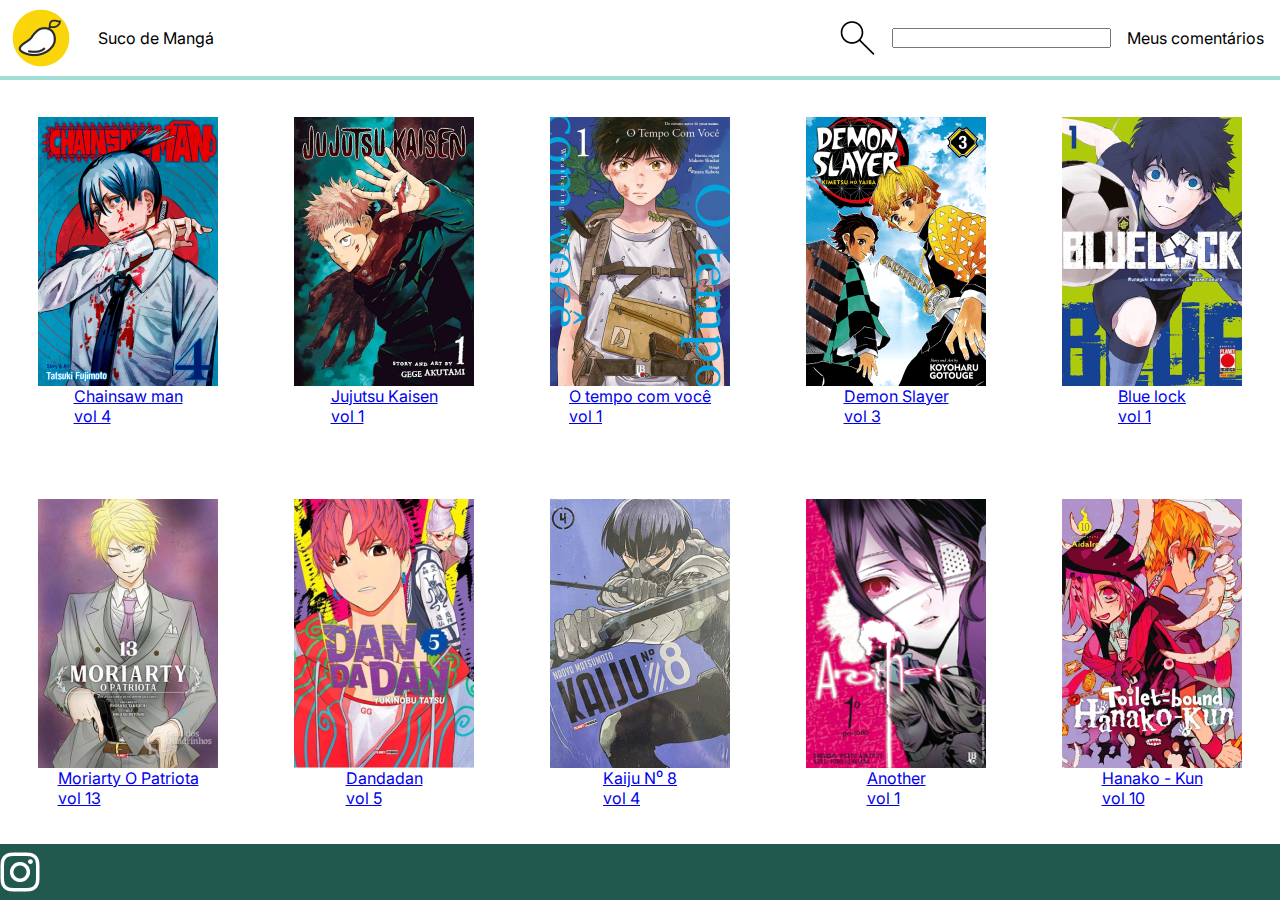
<file: index.html>
<!DOCTYPE html>
<html lang="en">

<head>
    <meta charset="UTF-8">
    <meta name="viewport" content="width=device-width, initial-scale=1.0">
    <title>Document</title>
    <link rel="stylesheet" href="./css/estilo.css">
    <link rel="stylesheet" href="./css/responsivo.css">
</head>


<body>
    <header>
        <nav>
            <img src="./img/logo.png">
            <a href="index.html">Suco de Mangá</a>
        </nav>
        <nav>
            <img src="./img/lupa.png" alt="">
            <input type="text">
            <a href="comentario.html">Meus comentários</a>
        </nav>
    </header>
    <main class="index">
        <section>
            <aside>
                <img src="./img/mangá1.png" alt="Manga1">
                <a href="index.html">Chainsaw man <br>vol 4</a>
            </aside>
            <aside>
                <img src="./img/mangá2.png" alt="Manga2">
                <a href="index.html">Jujutsu Kaisen <br>vol 1</a>
            </aside>
            <aside>
                <img src="./img/mangá3.png" alt="Manga3">
                <a href="index.html">O tempo com você <br>vol 1</a>
            </aside>
            <aside>
                <img src="./img/mangá4.png" alt="Manga4">
                <a href="index.html">Demon Slayer <br>vol 3</a>
            </aside>
            <aside>
                <img src="./img/mangá5.png" alt="Manga5">
                <a href="index.html">Blue lock <br>vol 1</a>
            </aside>
            <aside>
                <img src="./img/mangá6.png" alt="Manga6">
                <a href="index.html">Moriarty O Patriota <br>vol 13</a>
            </aside>
            <aside>
                <img src="./img/mangá7.png" alt="Manga7">
                <a href="index.html">Dandadan <br>vol 5</a>
            </aside>
            <aside>
                <img src="./img/mangá8.png" alt="Manga8">
                <a href="index.html">Kaiju N⁰ 8 <br>vol 4</a>
            </aside>
            <aside>
                <img src="./img/mangá9.png" alt="Manga9">
                <a href="index.html">Another <br>vol 1</a>
            </aside>
            <aside>
                <img src="./img/mangá10.png" alt="Manga10">
                <a href="index.html">Hanako - Kun <br>vol 10</a>
            </aside>
        </section>
    </main>
    <footer>
        <img src="./img/insta.png" alt="Instagram">
    </footer>
</body>

</html>
</file>
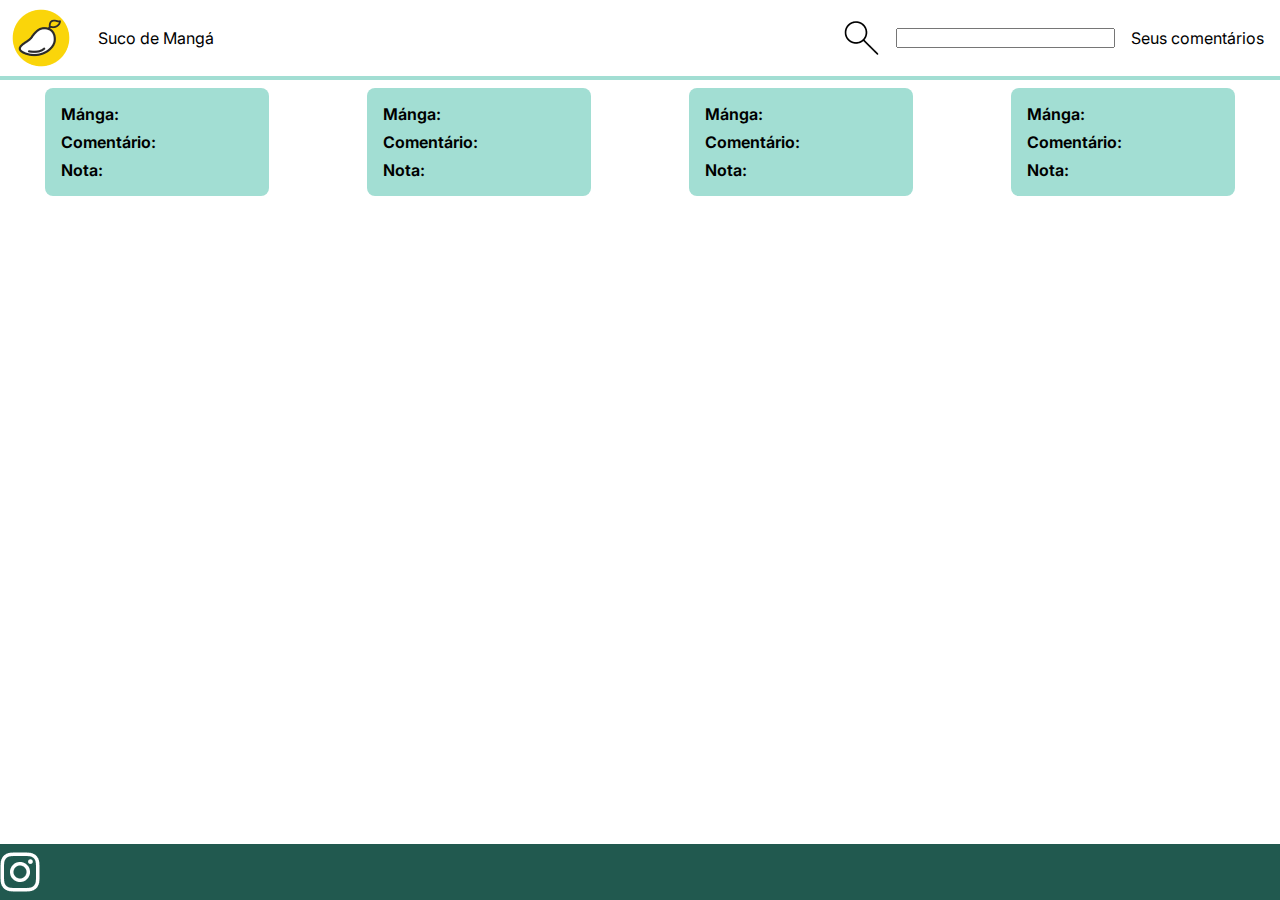
<file: comentario.html>
<!DOCTYPE html>
<html lang="en">

<head>
    <meta charset="UTF-8">
    <meta name="viewport" content="width=device-width, initial-scale=1.0">
    <title>Document</title>
    <link rel="stylesheet" href="./css/estilo.css">
    <link rel="stylesheet" href="./css/responsivo.css">
</head>


<body>
    <header>
        <nav>
            <img src="./img/logo.png">
            <a href="index.html">Suco de Mangá</a>
        </nav>
        <nav>
            <img src="./img/lupa.png" alt="">
            <input type="text">
            <a href="comentario.html">Seus comentários</a>
        </nav>
    </header>
    <main class="comentario">
        <section>
            <aside>
                <h4>Mánga:</h4>
            </aside>
            <aside>
            <h4>Comentário:</h4>
            </aside>
            <aside>
                <h4>Nota:</h4>
            </aside>
        </section>
        <section>
            <aside>
                <h4>Mánga:</h4>
            </aside>
            <aside>
                <h4>Comentário:</h4>
            </aside>
            <aside>
                <h4>Nota:</h4>
            </aside>
        </section>
        <section>
            <aside>
                <h4>Mánga:</h4>
            </aside>
            <aside>
                <h4>Comentário:</h4>
            </aside>
            <aside>
                <h4>Nota:</h4>
            </aside>
        </section>
        <section>
            <aside>
                <h4>Mánga:</h4>
            </aside>
            <aside>
                <h4>Comentário:</h4>
            </aside>
            <aside>
                <h4>Nota:</h4>
            </aside>
        </section>
</main>
    <footer>
        <img src="./img/insta.png" alt="Instagram">
    </footer>
<body>
<html>
</file>
<file: css/estilo.css>
@import url('https:fonts.googleapis.com/css2?family=Inter:wght@100..900&display=swap');
*{
   box-sizing: border-box;
   margin: 0;
   padding: 0;
   outline: 0;
   font-family: "Inter";
}
:root {
   --primary: #ffffff;
   --secundary: #a2ded3;
   --tertiary: #21594f;
   --black: #000000;
   --white: #ffffff;
}
header{
   display: flex;
   justify-content: space-between;
   border-bottom: var(--secundary);
   border-bottom-width: 0.3rem;
   border-bottom-style: solid;
   height: 5rem;
}
header img {
   padding: 0.3rem;
}
header nav {
   display: flex;
   align-items: center;
}
header nav a {
   margin: 0 1rem;
   text-decoration: none;
   color: var(--third);
}
header nav a:hover {
   font-weight: inter;
}
main.index section{
   display: grid;
   grid-template-columns: auto auto auto auto auto;
}
footer {
   height: 3.5rem;
   display: flex;
   align-items: center;
   background-color: var(--tertiary);
}
footer image {
   margin: 0 0.5rem;
}
main {
   min-height: calc(100vh - 8.5rem);
}
main button {
   background-color: var(--black);
   color: var(--white);

}
/* Index*/
main.index section  {
   display: grid;
   grid-template-columns: auto auto auto auto auto;
   align-content: space-around;
   min-height: calc(100vh - 8.5rem);
}
main.index section aside{
   display: flex;
   flex-direction: column;
   align-items: center;
}
main.index section img {
   height: 100%;
}
/* Comentário*/
main.comentario {
   display: grid;
   grid-template-columns: auto auto auto auto;
   gap: 0.5rem;
   justify-content: space-around;
   align-content: baseline;
}
main.comentario section {
   background-color: var(--secundary);
   padding: 0.5rem;
   margin: 0.5rem;
   border-radius: 0.5rem;
   min-width: 14rem;
}
main.comentario section aside {
   display: flex;
   margin: 0.5rem;
}
main.comentario aside p {
   font-size: 0.8rem;
   margin-left: 0.5rem;
}

main.comentario section aside h4{
   font-weight: 650;
}
</file>
<file: css/responsivo.css>
@media (max-width:800px) {
    main.comentario {
        display: grid;
        grid-template-columns: auto auto auto;
    }
}

@media (max-width:500px) {
    main.comentario {
        display: grid;
        grid-template-columns: auto auto;
    }
}

@media (max-width:400px) {
    main.comentario {
        display: grid;
        grid-template-columns: auto;
    }

    main.index section {
        flex-direction: column;
    }

    main.index section img {
        width: 100%;
    }
}
</file>
